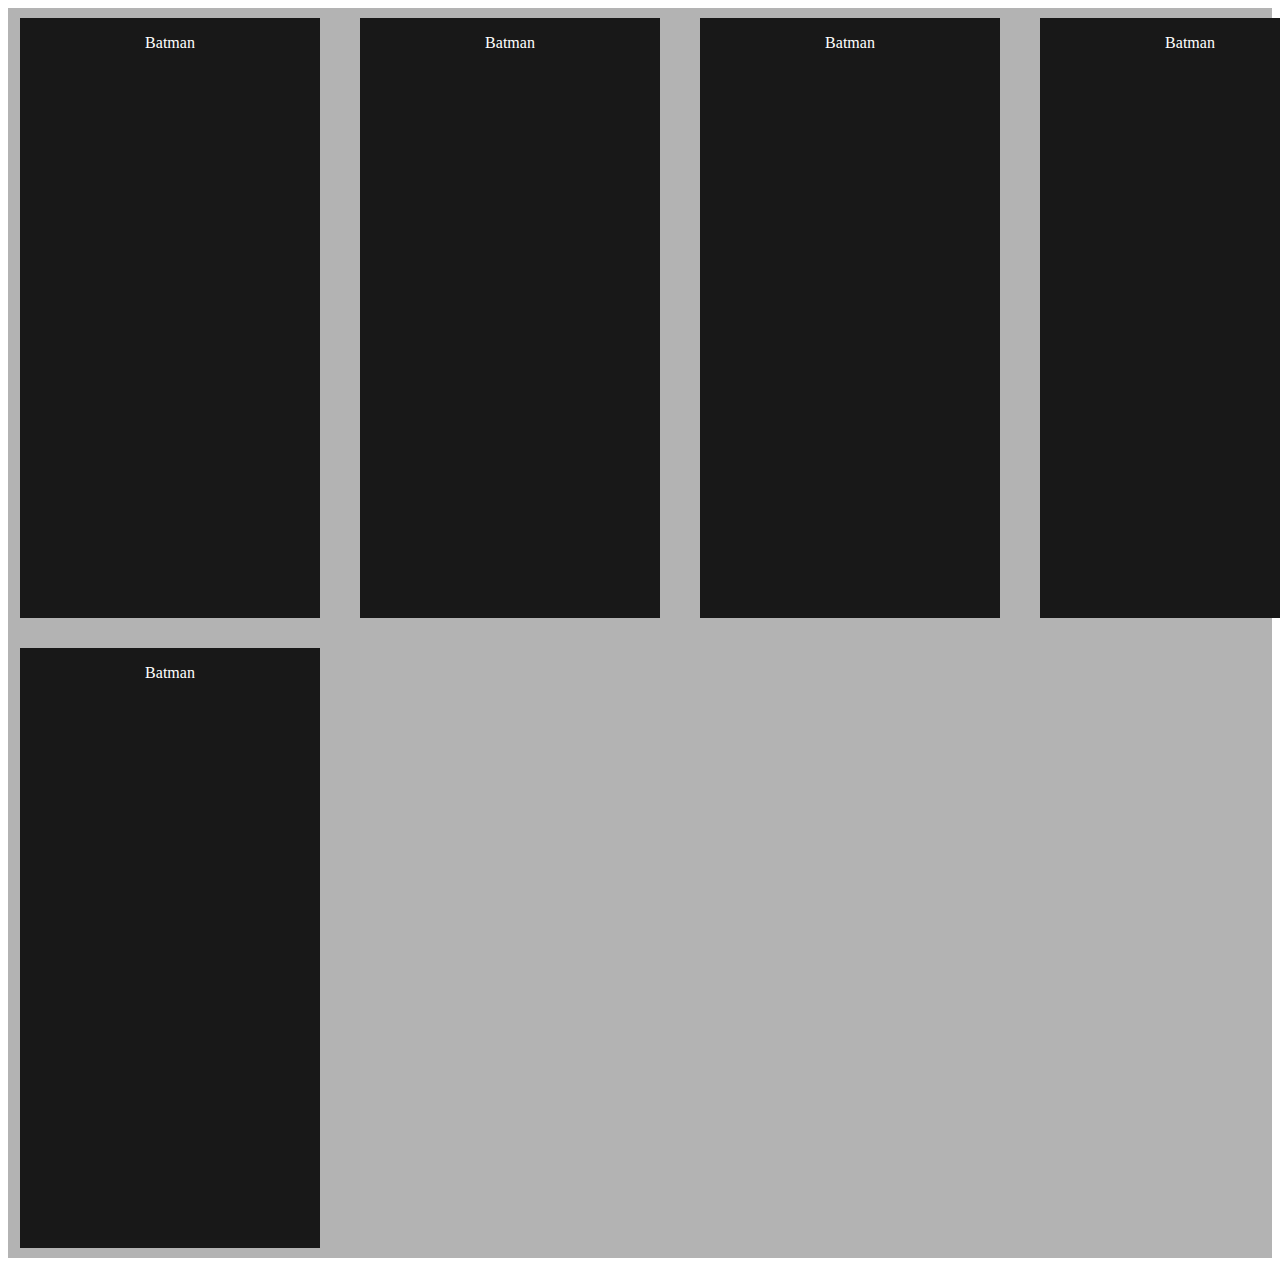
<file: test.html>
<!DOCTYPE html>

<head>
    <title>Test Html File</title>

    <link rel="stylesheet" href="test.css">
</head>

<body>

    <div class="container">

        <div class="card">
            <p>Batman</p>
        </div>

        <div class="card">
            <p>Batman</p>
        </div>

        <div class="card">
            <p>Batman</p>
        </div>

        <div class="card">
            <p>Batman</p>
        </div>

        <div class="card">
            <p>Batman</p>
        </div>

    </div>

</body>

</html>
</file>
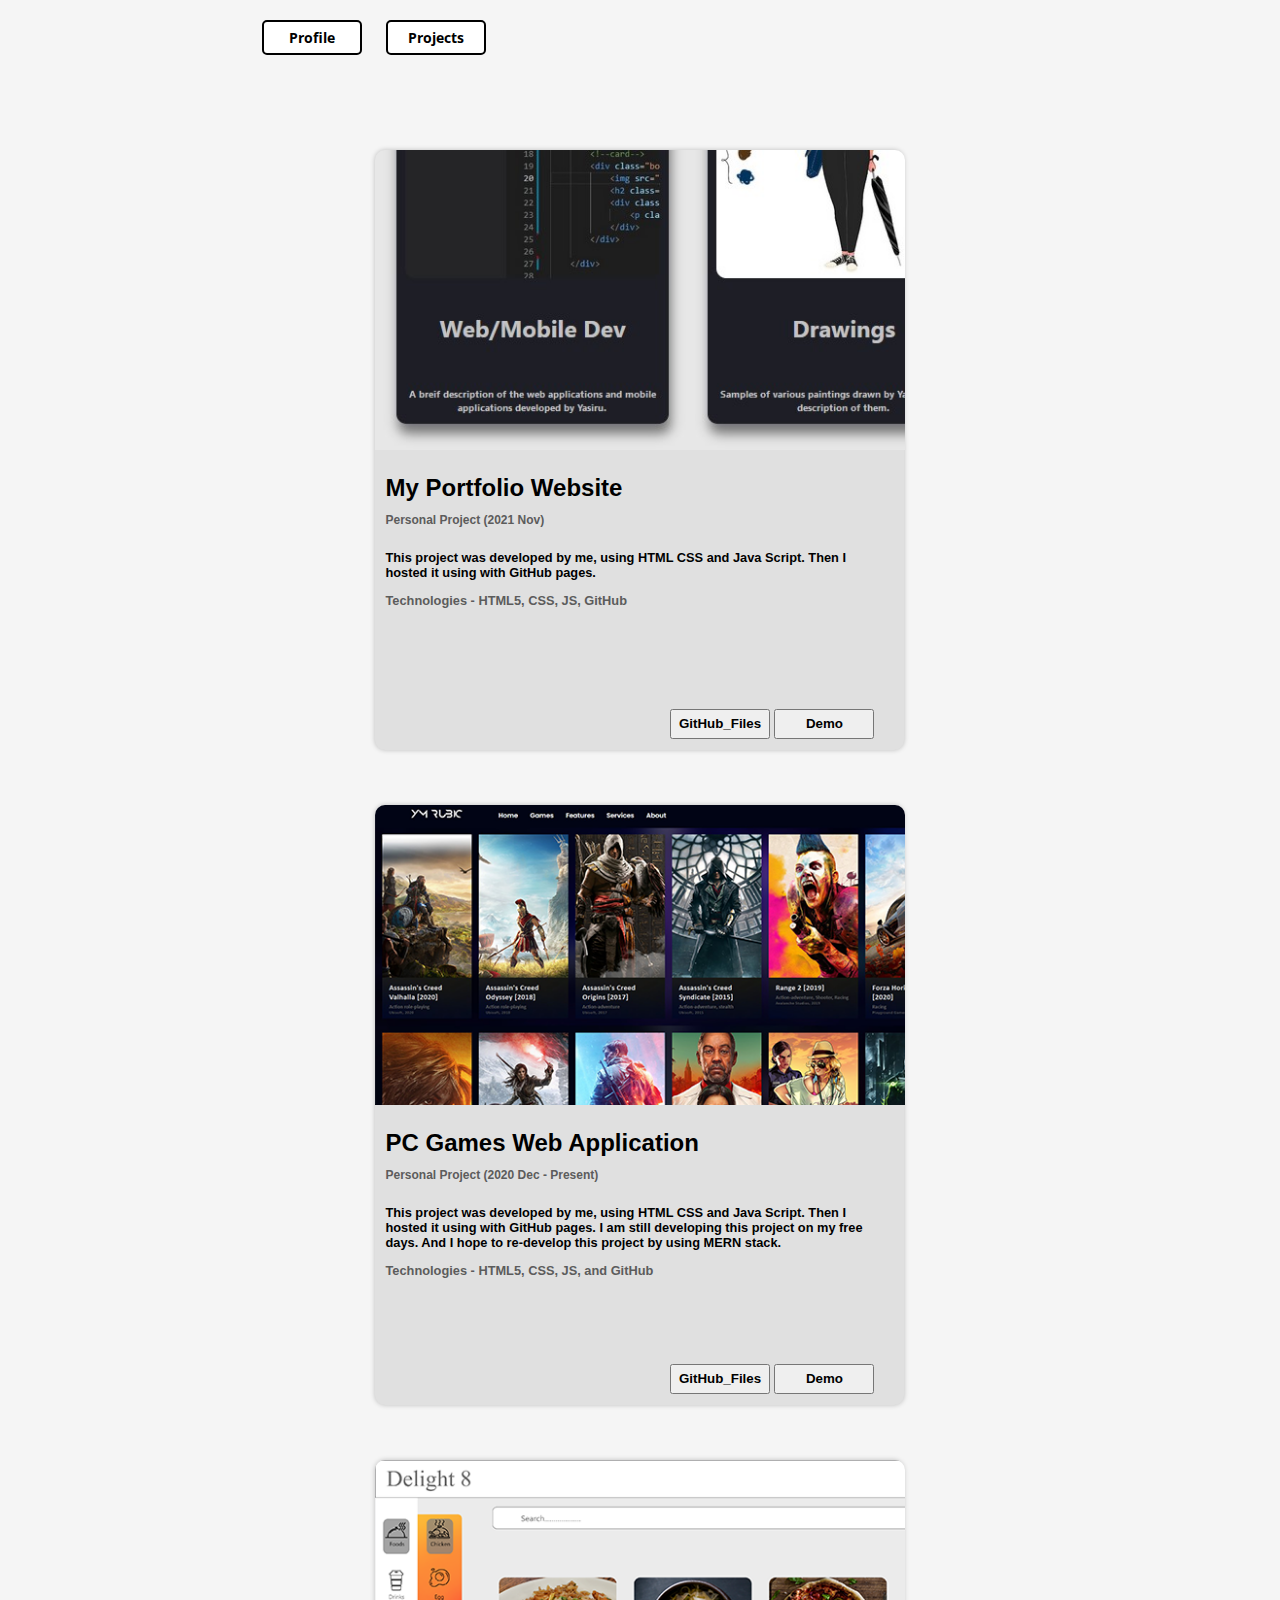
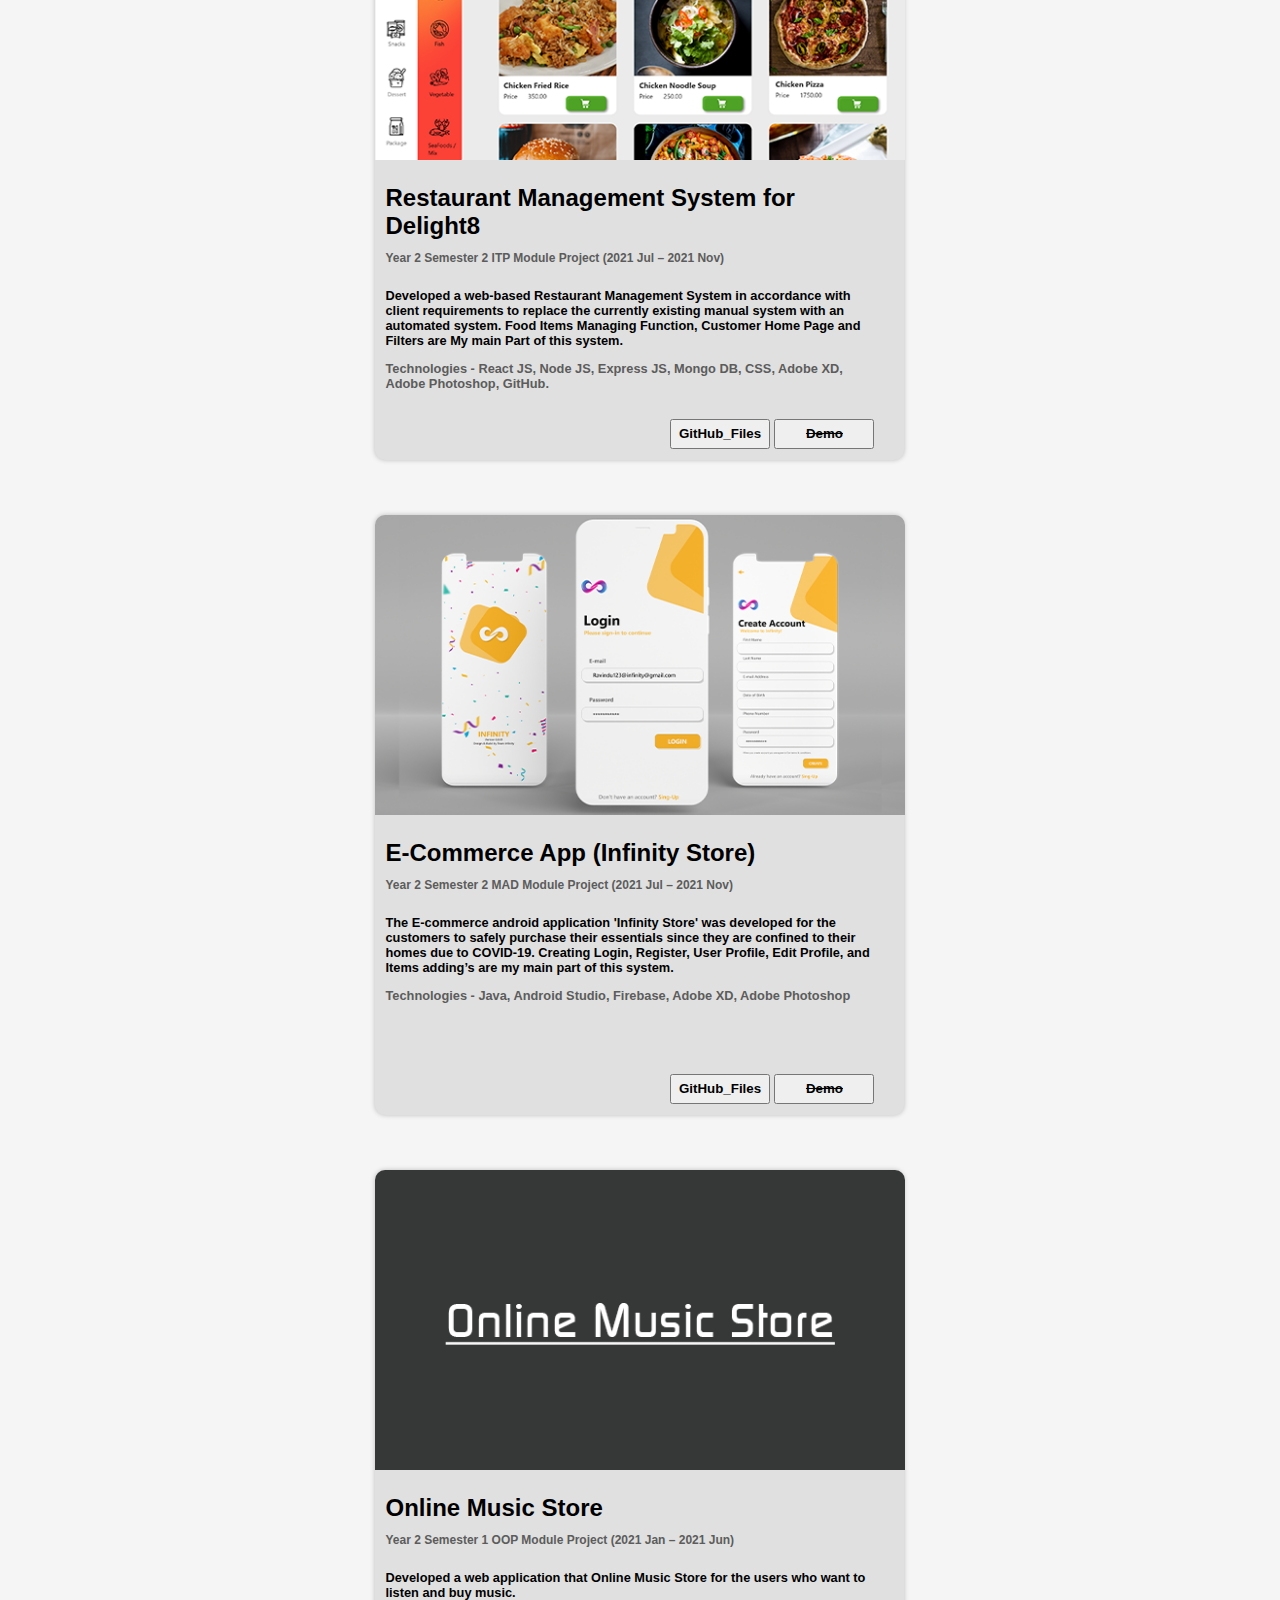
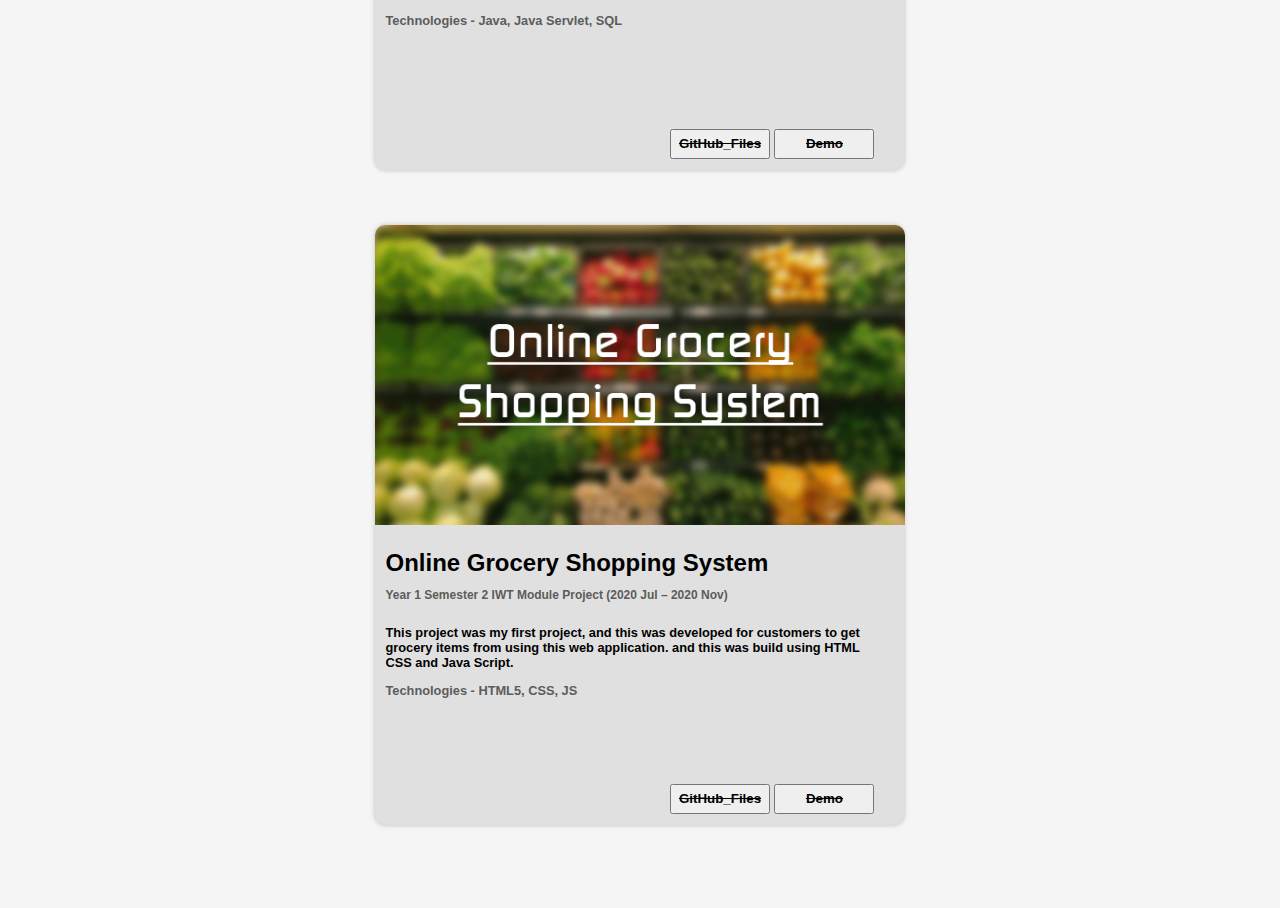
<file: Pages/Web/Web_Mobile Dev.html>
<!DOCTYPE html>

<head>
    <title> Web/Mobile Dev </title>
    <link rel="stylesheet" href="Web_Mobile Dev.css">
    <link rel="stylesheet" href="/Nav.css">
</head>

<body>

    <div class="Nav">
        <div class="NavDiv">
            <a href="/index.html"><button>Profile</button></a> &nbsp;
            <a href="/MyProjects.html"><button>Projects</button></a>
        </div>
        
    </div>
    
    <div class="container">

        <div class="card">
            <img src="/Images/portfolio.jpg">
            <div class="content">
                <h2>
                    My Portfolio Website </br>
                    <span>Personal Project (2021 Nov)</span>
                </h2>
                <p>This project was developed by me, using HTML CSS and Java
                    Script. Then I hosted it using with GitHub pages.</p>
                <p class="tech">Technologies - HTML5, CSS, JS, GitHub</p> 
                <div class="Buttons">
                    <a href="https://github.com/YasiruPanduka/portfolio.git" target="_blank"><button>GitHub_Files</button></a> &nbsp;
                    <a href="/index.html" target="_blank"><button>Demo</button></a> 
                </div>
                
            </div>
        </div>

        <div class="card">
            <img src="/Images/YMRubic.png">
            <div class="content">
                <h2>
                    PC Games Web Application </br>
                    <span>Personal Project (2020 Dec - Present)</span>
                </h2>
                <p>This project was developed by me, using HTML CSS and Java
                    Script. Then I hosted it using with GitHub pages. I am still
                    developing this project on my free days. And I hope to re-develop
                    this project by using MERN stack.</p>
                <p class="tech">Technologies - HTML5, CSS, JS, and GitHub</p>
                <div class="Buttons">
                    <a href="https://github.com/YasiruPanduka/YMRubic_Gaming_Site.git" target="_blank"><button>GitHub_Files</button></a> &nbsp;
                    <a href="https://yasirupanduka.github.io/YMRubic_Gaming_Site/" target="_blank"><button>Demo</button></a>
                </div>
                
            </div>
        </div>

        <div class="card">
            <img src="/Images/Delight8.png">
            <div class="content">
                <h2>
                    Restaurant Management System for Delight8 </br>
                    <span>Year 2 Semester 2 ITP Module Project (2021 Jul – 2021 Nov)</span>
                </h2>
                <p>Developed a web-based Restaurant Management System in
                    accordance with client requirements to replace the currently
                    existing manual system with an automated system. Food Items
                    Managing Function, Customer Home Page and Filters are My main
                    Part of this system.</p>
                <p class="tech">Technologies - React JS, Node JS, Express JS, Mongo DB, CSS,
                    Adobe XD, Adobe Photoshop, GitHub.</p>
                <div class="Buttons">
                    <a href="https://github.com/YasiruPanduka/Delight8.git" target="_blank"><button>GitHub_Files</button></a> &nbsp;
                    <a href="#"><button><s>Demo</s></button></a> 
                </div>
            </div>
        </div>

        <div class="card">
            <img src="/Images/InfinityStore.png">
            <div class="content">
                <h2>
                    E-Commerce App (Infinity Store) </br>
                    <span>Year 2 Semester 2 MAD Module Project (2021 Jul – 2021 Nov)</span>
                </h2>
                <p>The E-commerce android application 'Infinity Store' was
                    developed for the customers to safely purchase their essentials
                    since they are confined to their homes due to COVID-19. Creating
                    Login, Register, User Profile, Edit Profile, and Items adding’s are
                    my main part of this system.</p>
                <p class="tech">Technologies - Java, Android Studio, Firebase, Adobe XD, Adobe
                    Photoshop</p>
                <div class="Buttons">
                    <a href="https://github.com/YasiruPanduka/Infinity_Store_Mobile_App.git" target="_blank"><button>GitHub_Files</button></a> &nbsp;
                    <a href="#"><button><s>Demo</s></button></a> 
                </div>
            </div>
        </div>

        <div class="card">
            <img src="/Images/Online_Music_Store.png">
            <div class="content">
                <h2>
                    Online Music Store </br>
                    <span>Year 2 Semester 1 OOP Module Project (2021 Jan – 2021 Jun)</span>
                </h2>
                <p>Developed a web application that Online Music Store for
                    the users who want to listen and buy music.</p>
                <p class="tech">Technologies - Java, Java Servlet, SQL</p>
                <div class="Buttons">
                    <a href="#"><button><s>GitHub_Files</s></button></a> &nbsp;
                    <a href="#"><button><s>Demo</s></button></a> 
                </div>
            </div>
        </div>

        <div class="card">
            <img src="/Images/Online_Grocery_Shopping_System.png">
            <div class="content">
                <h2>
                    Online Grocery Shopping System </br>
                    <span>Year 1 Semester 2 IWT Module Project (2020 Jul – 2020 Nov)</span>
                </h2>
                <p>This project was my first project, and this was developed for
                    customers to get grocery items from using this web application.
                    and this was build using HTML CSS and Java Script.</p>
                <p class="tech">Technologies - HTML5, CSS, JS</p>
                <div class="Buttons">
                    <a href="#"><button><s>GitHub_Files</s></button></a> &nbsp;
                    <a href="#"><button><s>Demo</s></button></a> 
                </div>
            </div>
        </div>

    </div>


</body>

</html>
</file>
<file: test.css>
body{
    /* display: flex;
    justify-content: center;
    align-items: center; */
}

.container{
    background-color: rgb(179, 179, 179);
    width: 100%;
    display:grid;
    justify-content: center;
    align-items: center;
    grid-template-columns: repeat(auto-fit, minmax(15rem, 15rem));
	grid-column-gap: 100px;
	grid-row-gap: 10px;
}

.card{
    background-color: rgb(24, 24, 24);
    width: 300px;
    height: 600px;
    margin: 10px;
    text-align: center;
    color: #FFFFFF;
}
</file>
<file: Pages/Web/Web_Mobile Dev.css>
body{
    background-color:rgb(245, 245, 245);
}

a{
    text-decoration: none;
}

.container{
    width: 70%;
    background-color: none;
    margin: auto;
    border-radius: 10px;
    padding: 20px;
    display: block;
    margin-top: 20px;
}

.card{
    width: 80%;
    height: 300px;
    background-color: rgb(224, 224, 224);
    margin: auto;
    margin-bottom: 55px;
    padding-right: 10px;
    border-radius: 10px;
    font-family: 'Segoe UI', Tahoma, Geneva, Verdana, sans-serif;
    display: flex;
    box-shadow: 0px 0px 5px rgba(0,0,0,0.23);
}

.card span{
    font-size: 0.5em;
    color: rgb(92, 92, 92);;
}

.card img{
    height: 300px;
    border-top-left-radius: 10px;
    border-bottom-left-radius: 10px;
    margin-right: 20px;
}

.content{
    display: block;
    position: relative;
}

.content p{
    font-size: 0.8em;
    font-weight: 600;
}

.tech{
    color: rgb(92, 92, 92);
}

.Buttons{
    display: flex;
    position: absolute;
    bottom: 10px;
    right: 10px;
}

.content button{
    width: 100px;
    height: 30px;
    font-weight: bold;
}






@media only screen and (max-width: 1600px) {

    .card{
        width: 519px;
        height: 600px;
        display: block;
    }

    .card img{
        border-top-right-radius: 10px;;
        border-bottom-left-radius: 0px;
    }

    .content{
        background-color: none;
        height: 275px;
        margin: 10px;
    }

    /* .Buttons{

    } */
}
</file>
<file: Nav.css>
@font-face{
    font-family: "mySans";
    src: url("fonts/OpenSans-VariableFont_wdth\,wght.ttf");
}

.Nav{
    background-color: none;
    width: 70%;
    height: 50px;
    margin: auto;
    position: relative;
}

.NavDiv{
    width: 80%;
    margin: auto;
    display: flex;
    position: relative;
}

.cover{
    position: absolute;
    right: 0;
}

.NavDiv button{
    width: 100px;
    height: 35px;
    font-size: 0.9em;
    font-weight: bold;
    font-family: mySans;
    margin-left: 20px;font-weight: bold;
    background-color: #FFFFFF;
    border-radius: 5px;
    border: solid;
    border-width: 2px;
    transition: all 0.3s ease 0s;
    cursor: pointer;
}

.cover button:hover{
    background-color: black;
    border-color: #FFFFFF;
    color: #FFFFFF;
    box-shadow: 0px 5px 5px rgba(27, 27, 27, 0.4);
    transform: translateY(-5px);
}


@media only screen and (max-width: 1600px) {

    .NavDiv{
        width: 534px;
    }

    .cover button:hover{
        background-color: black;
        border-color: #FFFFFF;
        color: #FFFFFF;
        box-shadow: 0px 5px 5px rgba(27, 27, 27, 0.4);
        transform: translateY(-5px);
    }
}

@media only screen and (max-width: 1280px) {
    .Nav{
        background-color: none;
        margin-bottom: 60px;
        margin-top: 20px;
    }

    .NavDiv{
        width: 90%;
        background-color: none;
    }

    .cover button{
        width: 180px;
        height: 55px;
        font-size: 1.1em;
        font-weight: bold;
        margin-left: 20px;font-weight: bold;
        background-color: #FFFFFF;
        border-radius: 5px;
        border: solid;
        border-width: 2px;
        transition: all 0.3s ease 0s;
        cursor: pointer;
    }

    .cover button:hover{
        background-color: black;
        border-color: #FFFFFF;
        color: #FFFFFF;
        box-shadow: 0px 5px 5px rgba(27, 27, 27, 0.4);
        transform: translateY(-5px);
    }
}

@media only screen and (max-width:1080px) {
    .Nav{
        width: 95%;
        height: 110px;
        background-color: none;
        margin-bottom: 60px;
        margin-top: 20px;
    }

    .NavDiv{
        width: 90%;
        background-color: none;
    }

    .cover button{
        width: 220px;
        height: 90px;
        font-size: 2em;
        font-weight: bold;
        margin-left: 20px;font-weight: bold;
        background-color: #FFFFFF;
        border-radius: 5px;
        border: solid;
        border-width: 2px;
        transition: all 0.3s ease 0s;
        cursor: pointer;
    }

    .cover button:hover{
        background-color: black;
        border-color: #FFFFFF;
        color: #FFFFFF;
        box-shadow: 0px 5px 5px rgba(27, 27, 27, 0.4);
        transform: translateY(-5px);
    }
}
</file>
